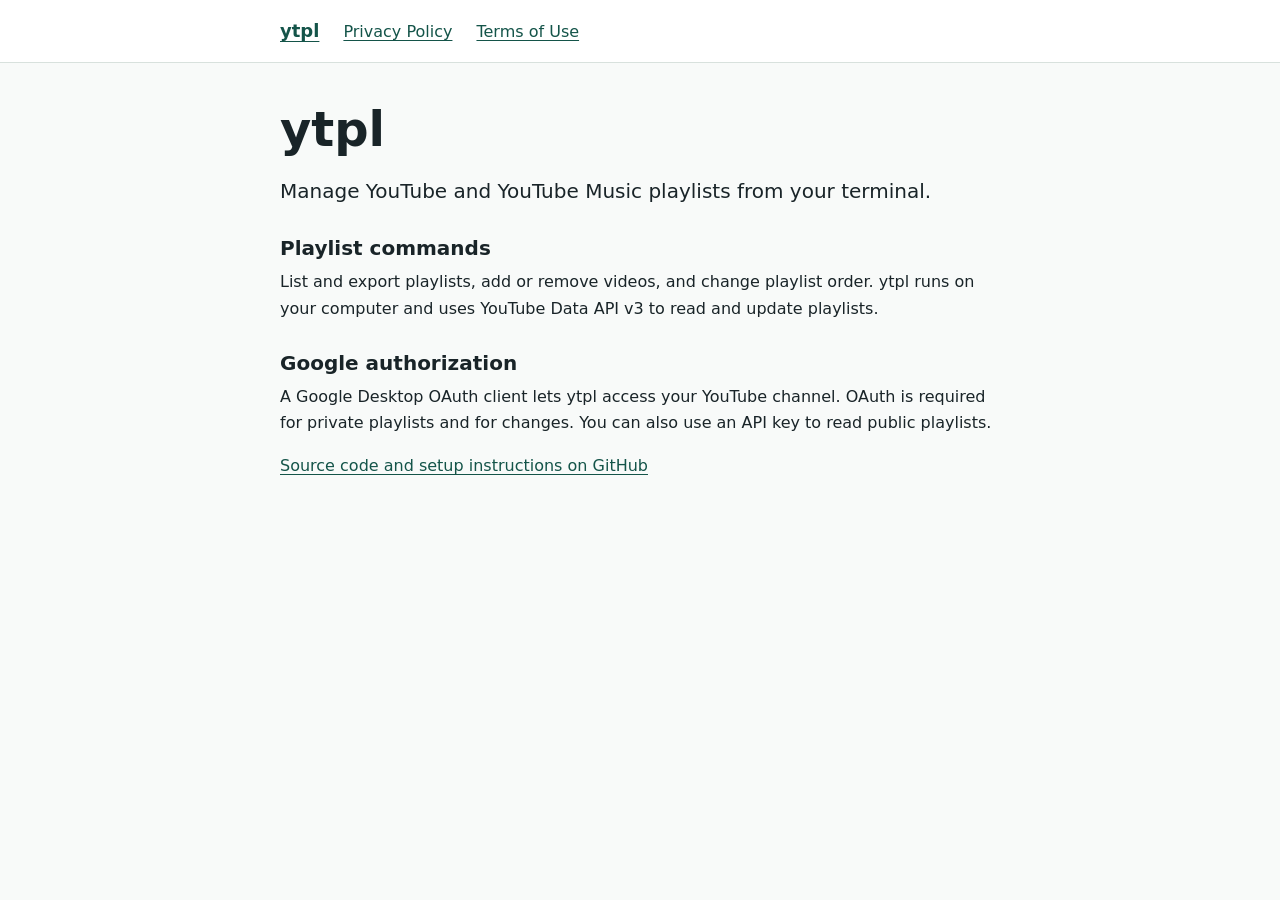
<file: index.html>
<!doctype html>
<html lang="en">
<head>
  <meta charset="utf-8">
  <meta name="google-site-verification" content="2Niwqzy2QufYkOmKfrXPYN1DXyWIwawG3OD6tM5RwNY">
  <meta name="viewport" content="width=device-width, initial-scale=1">
  <meta name="description" content="ytpl is a local command-line tool for managing YouTube and YouTube Music playlists.">
  <title>ytpl — YouTube playlist CLI</title>
  <link rel="canonical" href="https://wyattjia.github.io/youtube-playlist-cli/">
  <link rel="stylesheet" href="style.css">
</head>
<body>
  <header>
    <nav aria-label="Main navigation">
      <a class="brand" href="./" aria-current="page">ytpl</a>
      <a href="privacy.html">Privacy Policy</a>
      <a href="terms.html">Terms of Use</a>
    </nav>
  </header>
  <main>
    <h1>ytpl</h1>
    <p class="intro">Manage YouTube and YouTube Music playlists from your terminal.</p>

    <h2>Playlist commands</h2>
    <p>List and export playlists, add or remove videos, and change playlist order. ytpl runs on your computer and uses YouTube Data API v3 to read and update playlists.</p>

    <h2>Google authorization</h2>
    <p>A Google Desktop OAuth client lets ytpl access your YouTube channel. OAuth is required for private playlists and for changes. You can also use an API key to read public playlists.</p>

    <p><a href="https://github.com/WyattJia/youtube-playlist-cli">Source code and setup instructions on GitHub</a></p>
  </main>
</body>
</html>
</file>
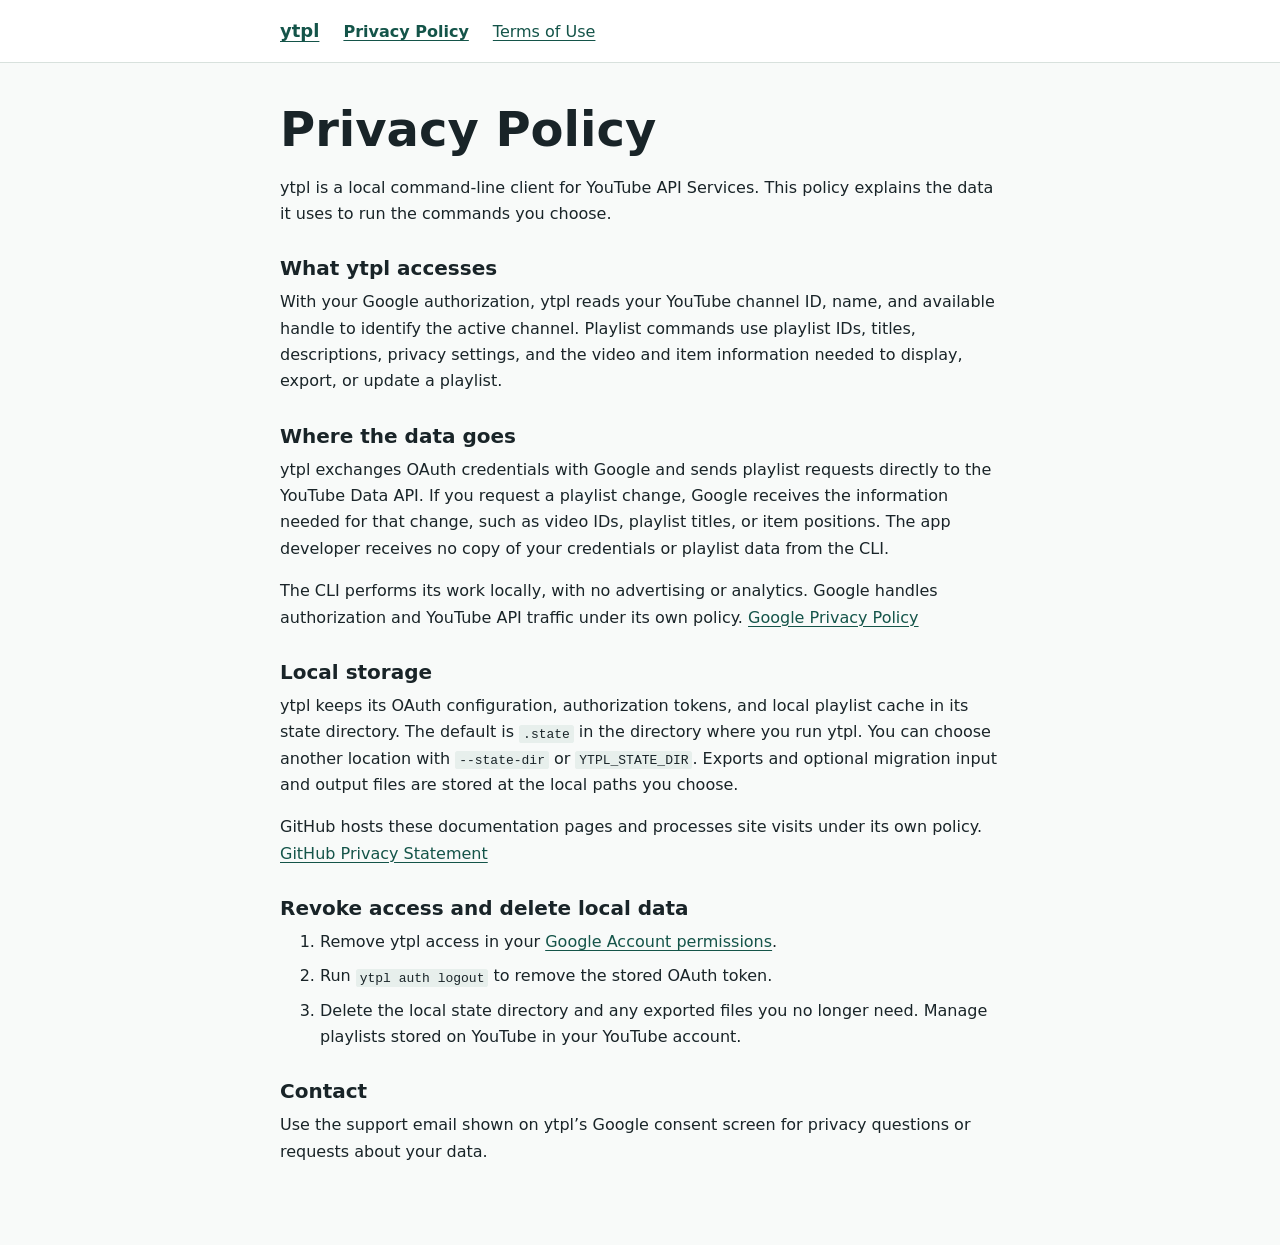
<file: privacy.html>
<!doctype html>
<html lang="en">
<head>
  <meta charset="utf-8">
  <meta name="viewport" content="width=device-width, initial-scale=1">
  <meta name="description" content="Learn what YouTube data ytpl accesses, where it stores tokens and playlist data, and how to revoke access and delete local files.">
  <title>Privacy Policy — ytpl</title>
  <link rel="canonical" href="https://wyattjia.github.io/youtube-playlist-cli/privacy.html">
  <link rel="stylesheet" href="style.css">
</head>
<body>
  <header>
    <nav aria-label="Main navigation">
      <a class="brand" href="./">ytpl</a>
      <a href="privacy.html" aria-current="page">Privacy Policy</a>
      <a href="terms.html">Terms of Use</a>
    </nav>
  </header>
  <main>
    <h1>Privacy Policy</h1>
    <p>ytpl is a local command-line client for YouTube API Services. This policy explains the data it uses to run the commands you choose.</p>

    <h2>What ytpl accesses</h2>
    <p>With your Google authorization, ytpl reads your YouTube channel ID, name, and available handle to identify the active channel. Playlist commands use playlist IDs, titles, descriptions, privacy settings, and the video and item information needed to display, export, or update a playlist.</p>

    <h2>Where the data goes</h2>
    <p>ytpl exchanges OAuth credentials with Google and sends playlist requests directly to the YouTube Data API. If you request a playlist change, Google receives the information needed for that change, such as video IDs, playlist titles, or item positions. The app developer receives no copy of your credentials or playlist data from the CLI.</p>
    <p>The CLI performs its work locally, with no advertising or analytics. Google handles authorization and YouTube API traffic under its own policy. <a href="https://www.google.com/policies/privacy/">Google Privacy Policy</a></p>

    <h2>Local storage</h2>
    <p>ytpl keeps its OAuth configuration, authorization tokens, and local playlist cache in its state directory. The default is <code>.state</code> in the directory where you run ytpl. You can choose another location with <code>--state-dir</code> or <code>YTPL_STATE_DIR</code>. Exports and optional migration input and output files are stored at the local paths you choose.</p>
    <p>GitHub hosts these documentation pages and processes site visits under its own policy. <a href="https://docs.github.com/en/site-policy/privacy-policies/github-general-privacy-statement">GitHub Privacy Statement</a></p>

    <h2>Revoke access and delete local data</h2>
    <ol>
      <li>Remove ytpl access in your <a href="https://security.google.com/settings/security/permissions">Google Account permissions</a>.</li>
      <li>Run <code>ytpl auth logout</code> to remove the stored OAuth token.</li>
      <li>Delete the local state directory and any exported files you no longer need. Manage playlists stored on YouTube in your YouTube account.</li>
    </ol>

    <h2>Contact</h2>
    <p>Use the support email shown on ytpl’s Google consent screen for privacy questions or requests about your data.</p>
  </main>
</body>
</html>
</file>
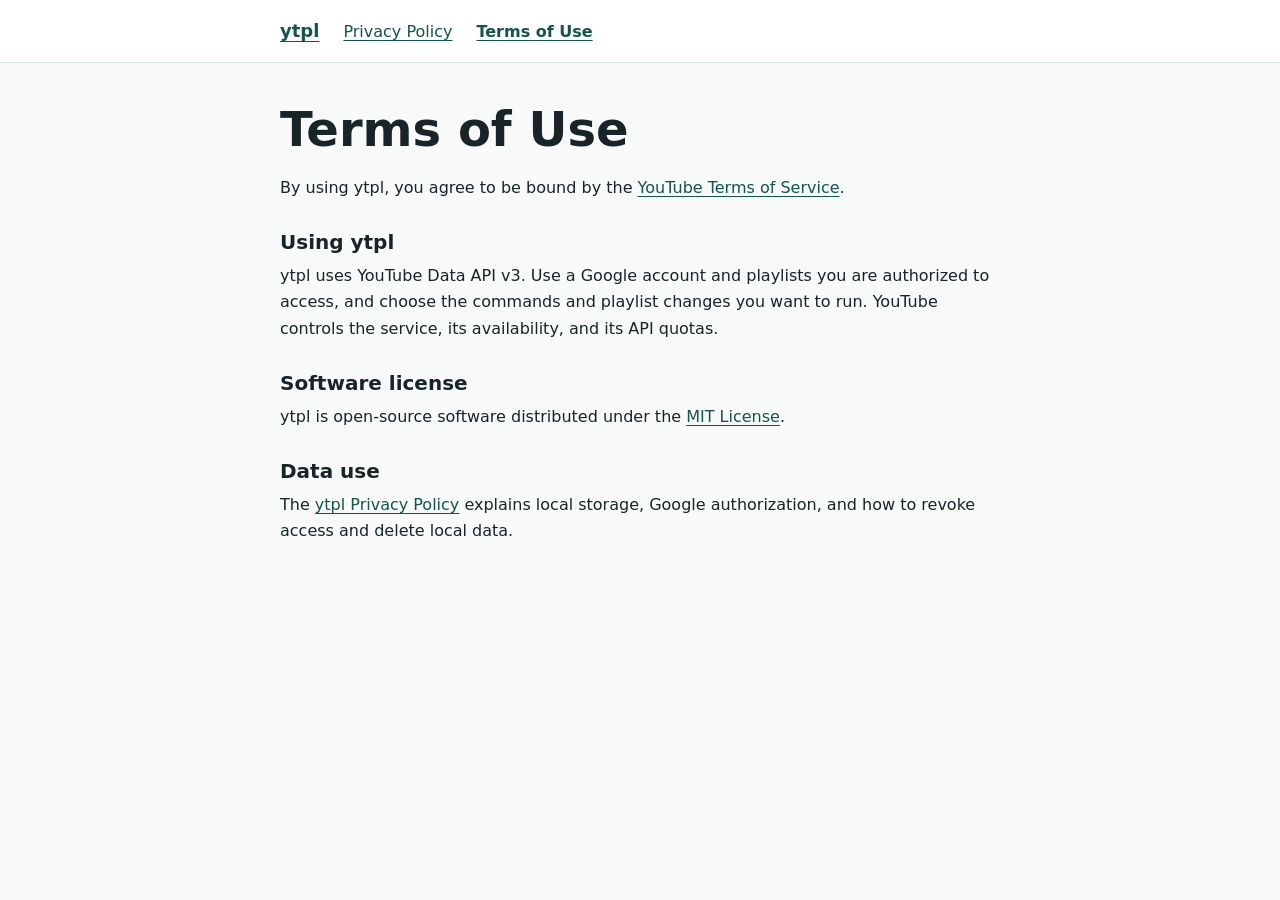
<file: terms.html>
<!doctype html>
<html lang="en">
<head>
  <meta charset="utf-8">
  <meta name="viewport" content="width=device-width, initial-scale=1">
  <meta name="description" content="Read the terms for using ytpl with the YouTube Data API, including authorized playlist access, YouTube’s Terms of Service, and the MIT License.">
  <title>Terms of Use — ytpl</title>
  <link rel="canonical" href="https://wyattjia.github.io/youtube-playlist-cli/terms.html">
  <link rel="stylesheet" href="style.css">
</head>
<body>
  <header>
    <nav aria-label="Main navigation">
      <a class="brand" href="./">ytpl</a>
      <a href="privacy.html">Privacy Policy</a>
      <a href="terms.html" aria-current="page">Terms of Use</a>
    </nav>
  </header>
  <main>
    <h1>Terms of Use</h1>
    <p>By using ytpl, you agree to be bound by the <a href="https://www.youtube.com/t/terms">YouTube Terms of Service</a>.</p>

    <h2>Using ytpl</h2>
    <p>ytpl uses YouTube Data API v3. Use a Google account and playlists you are authorized to access, and choose the commands and playlist changes you want to run. YouTube controls the service, its availability, and its API quotas.</p>

    <h2>Software license</h2>
    <p>ytpl is open-source software distributed under the <a href="https://github.com/WyattJia/youtube-playlist-cli/blob/master/LICENSE">MIT License</a>.</p>

    <h2>Data use</h2>
    <p>The <a href="privacy.html">ytpl Privacy Policy</a> explains local storage, Google authorization, and how to revoke access and delete local data.</p>
  </main>
</body>
</html>
</file>
<file: style.css>
:root {
  color-scheme: light;
  font: 100%/1.65 system-ui, sans-serif;
  color: #192428;
  background: #f8faf9;
}

body {
  margin: 0;
}

header {
  border-bottom: 1px solid #d8e1dd;
  background: #fff;
}

nav,
main {
  box-sizing: border-box;
  max-width: 48rem;
  margin: 0 auto;
  padding-inline: 1.5rem;
}

nav {
  display: flex;
  align-items: baseline;
  flex-wrap: wrap;
  gap: .75rem 1.5rem;
  padding-block: 1rem;
}

main {
  padding-block: 2.25rem 4rem;
}

a {
  color: #145449;
  text-underline-offset: .2em;
}

.brand,
[aria-current="page"] {
  font-weight: 700;
}

.brand {
  font-size: 1.125rem;
}

h1,
h2 {
  line-height: 1.25;
}

h1 {
  font-size: clamp(2rem, 8vw, 3rem);
  margin-block: 0 1rem;
}

h2 {
  font-size: 1.25rem;
  margin-block: 1.8rem .5rem;
}

p,
ol {
  margin-block: .5rem 1rem;
}

.intro {
  font-size: 1.25rem;
}

code {
  overflow-wrap: anywhere;
  background: #e7efec;
  padding: .12em .3em;
  border-radius: .2em;
}

li + li {
  margin-top: .5rem;
}
</file>
